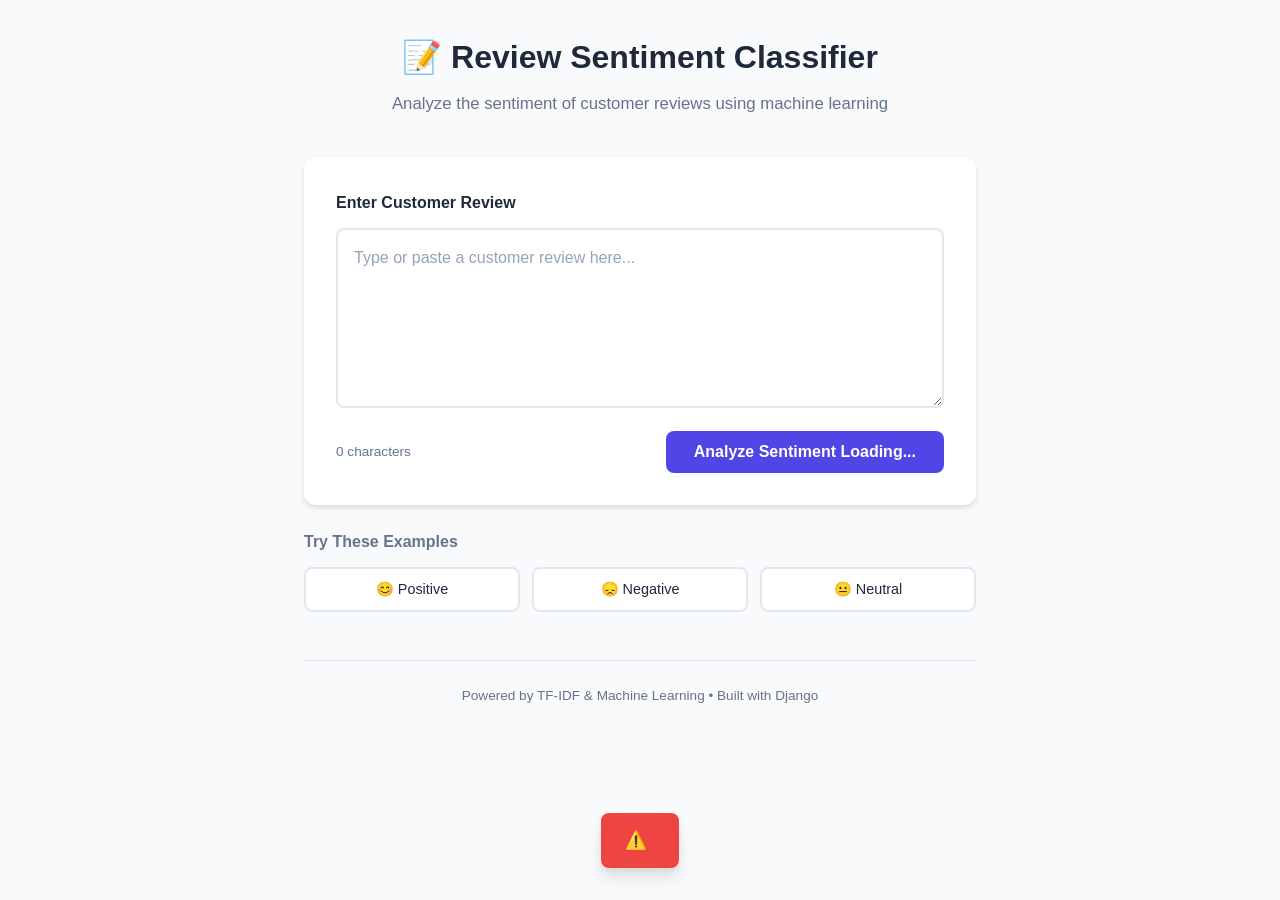
<file: front-end-js/index.html>
<!DOCTYPE html>
<html lang="en">
<head>
    <meta charset="UTF-8">
    <meta name="viewport" content="width=device-width, initial-scale=1.0">
    <title>Review Sentiment Classifier</title>
    <link rel="stylesheet" href="css/style.css">
</head>
<body>
    <div class="container">
        <header>
            <h1>📝 Review Sentiment Classifier</h1>
            <p class="subtitle">Analyze the sentiment of customer reviews using machine learning</p>
        </header>

        <main>
            <section class="form-section">
                <form id="sentiment-form">
                    <label for="review-text">Enter Customer Review</label>
                    <textarea
                        id="review-text"
                        name="review"
                        placeholder="Type or paste a customer review here..."
                        rows="6"
                        required
                    ></textarea>
                    <div class="form-footer">
                        <span id="char-count">0 characters</span>
                        <button type="submit" id="submit-btn">
                            <span class="btn-text">Analyze Sentiment</span>
                            <span class="btn-loader" hidden>Loading...</span>
                        </button>
                    </div>
                </form>
            </section>

            <section id="result-section" class="result-section" hidden>
                <div class="result-card">
                    <div class="result-header">
                        <h2>Analysis Result</h2>
                        <span id="sentiment-badge" class="badge"></span>
                    </div>
                    <div class="result-body">
                        <div class="confidence-meter">
                            <div class="confidence-label">
                                <span>Confidence</span>
                                <span id="confidence-value">0%</span>
                            </div>
                            <div class="confidence-bar">
                                <div id="confidence-fill" class="confidence-fill"></div>
                            </div>
                        </div>
                        <p class="result-description" id="result-description"></p>
                    </div>
                </div>
            </section>

            <section class="examples-section">
                <h3>Try These Examples</h3>
                <div class="example-buttons">
                    <button class="example-btn positive" data-review="This product is absolutely amazing! Best purchase I've ever made. The quality exceeded all my expectations and the customer service was outstanding.">
                        😊 Positive
                    </button>
                    <button class="example-btn negative" data-review="Terrible experience. The product broke after one day and customer support was unhelpful. Complete waste of money. I would not recommend this to anyone.">
                        😞 Negative
                    </button>
                    <button class="example-btn neutral" data-review="The product is okay. It does what it's supposed to do but nothing more. Average quality for the price.">
                        😐 Neutral
                    </button>
                </div>
            </section>
        </main>

        <footer>
            <p>Powered by TF-IDF &amp; Machine Learning • Built with Django</p>
        </footer>
    </div>

    <div id="error-toast" class="toast" hidden>
        <span class="toast-icon">⚠️</span>
        <span id="error-message"></span>
    </div>

    <script src="js/app.js"></script>
</body>
</html>
</file>
<file: front-end-js/css/style.css>
/* ============================================
   Review Sentiment Classifier - Styles
   ============================================ */

:root {
    --color-primary: #4f46e5;
    --color-primary-hover: #4338ca;
    --color-positive: #16a34a;
    --color-positive-bg: #dcfce7;
    --color-negative: #dc2626;
    --color-negative-bg: #fee2e2;
    --color-neutral: #d97706;
    --color-neutral-bg: #fef3c7;
    --color-bg: #f8fafc;
    --color-surface: #ffffff;
    --color-text: #1e293b;
    --color-text-secondary: #64748b;
    --color-border: #e2e8f0;
    --color-error: #ef4444;
    --color-error-bg: #fef2f2;
    --radius: 12px;
    --radius-sm: 8px;
    --shadow: 0 1px 3px rgba(0, 0, 0, 0.1), 0 1px 2px rgba(0, 0, 0, 0.06);
    --shadow-md: 0 4px 6px rgba(0, 0, 0, 0.07), 0 2px 4px rgba(0, 0, 0, 0.06);
    --shadow-lg: 0 10px 15px rgba(0, 0, 0, 0.1), 0 4px 6px rgba(0, 0, 0, 0.05);
    --transition: 200ms ease;
}

* {
    margin: 0;
    padding: 0;
    box-sizing: border-box;
}

body {
    font-family: -apple-system, BlinkMacSystemFont, 'Segoe UI', Roboto, 'Helvetica Neue', Arial, sans-serif;
    background-color: var(--color-bg);
    color: var(--color-text);
    line-height: 1.6;
    min-height: 100vh;
}

/* ============================================
   Container & Layout
   ============================================ */

.container {
    max-width: 720px;
    margin: 0 auto;
    padding: 2rem 1.5rem 3rem;
}

header {
    text-align: center;
    margin-bottom: 2.5rem;
}

header h1 {
    font-size: 2rem;
    font-weight: 700;
    color: var(--color-text);
    margin-bottom: 0.5rem;
}

.subtitle {
    color: var(--color-text-secondary);
    font-size: 1.05rem;
}

footer {
    text-align: center;
    margin-top: 3rem;
    padding-top: 1.5rem;
    border-top: 1px solid var(--color-border);
    color: var(--color-text-secondary);
    font-size: 0.85rem;
}

/* ============================================
   Form Section
   ============================================ */

.form-section {
    background: var(--color-surface);
    border-radius: var(--radius);
    padding: 2rem;
    box-shadow: var(--shadow-md);
    margin-bottom: 1.5rem;
}

.form-section label {
    display: block;
    font-weight: 600;
    margin-bottom: 0.75rem;
    font-size: 1rem;
}

textarea {
    width: 100%;
    padding: 1rem;
    border: 2px solid var(--color-border);
    border-radius: var(--radius-sm);
    font-size: 1rem;
    font-family: inherit;
    line-height: 1.5;
    resize: vertical;
    transition: border-color var(--transition);
    outline: none;
}

textarea:focus {
    border-color: var(--color-primary);
    box-shadow: 0 0 0 3px rgba(79, 70, 229, 0.15);
}

textarea::placeholder {
    color: #94a3b8;
}

.form-footer {
    display: flex;
    justify-content: space-between;
    align-items: center;
    margin-top: 1rem;
}

#char-count {
    font-size: 0.85rem;
    color: var(--color-text-secondary);
}

/* ============================================
   Buttons
   ============================================ */

button {
    cursor: pointer;
    font-family: inherit;
}

#submit-btn {
    background-color: var(--color-primary);
    color: white;
    border: none;
    padding: 0.75rem 1.75rem;
    border-radius: var(--radius-sm);
    font-size: 1rem;
    font-weight: 600;
    transition: background-color var(--transition), transform var(--transition);
}

#submit-btn:hover:not(:disabled) {
    background-color: var(--color-primary-hover);
    transform: translateY(-1px);
}

#submit-btn:active:not(:disabled) {
    transform: translateY(0);
}

#submit-btn:disabled {
    opacity: 0.6;
    cursor: not-allowed;
}

.btn-loader {
    display: inline-block;
}

/* ============================================
   Result Section
   ============================================ */

.result-section {
    margin-bottom: 1.5rem;
    animation: fadeIn 0.3s ease;
}

@keyframes fadeIn {
    from { opacity: 0; transform: translateY(10px); }
    to { opacity: 1; transform: translateY(0); }
}

.result-card {
    background: var(--color-surface);
    border-radius: var(--radius);
    padding: 2rem;
    box-shadow: var(--shadow-md);
}

.result-header {
    display: flex;
    justify-content: space-between;
    align-items: center;
    margin-bottom: 1.5rem;
}

.result-header h2 {
    font-size: 1.25rem;
    font-weight: 600;
}

/* Sentiment Badges */

.badge {
    display: inline-block;
    padding: 0.4rem 1rem;
    border-radius: 999px;
    font-size: 0.9rem;
    font-weight: 600;
    text-transform: capitalize;
}

.badge.positive {
    background-color: var(--color-positive-bg);
    color: var(--color-positive);
}

.badge.negative {
    background-color: var(--color-negative-bg);
    color: var(--color-negative);
}

.badge.neutral {
    background-color: var(--color-neutral-bg);
    color: var(--color-neutral);
}

/* Confidence Meter */

.confidence-meter {
    margin-bottom: 1.25rem;
}

.confidence-label {
    display: flex;
    justify-content: space-between;
    font-size: 0.9rem;
    font-weight: 500;
    margin-bottom: 0.5rem;
    color: var(--color-text-secondary);
}

#confidence-value {
    font-weight: 700;
    color: var(--color-text);
}

.confidence-bar {
    height: 10px;
    background-color: var(--color-border);
    border-radius: 999px;
    overflow: hidden;
}

.confidence-fill {
    height: 100%;
    border-radius: 999px;
    transition: width 0.5s ease, background-color 0.3s ease;
    width: 0%;
}

.confidence-fill.positive {
    background: linear-gradient(90deg, #22c55e, #16a34a);
}

.confidence-fill.negative {
    background: linear-gradient(90deg, #ef4444, #dc2626);
}

.confidence-fill.neutral {
    background: linear-gradient(90deg, #f59e0b, #d97706);
}

.result-description {
    color: var(--color-text-secondary);
    font-size: 0.95rem;
    line-height: 1.6;
}

/* ============================================
   Examples Section
   ============================================ */

.examples-section {
    margin-bottom: 1.5rem;
}

.examples-section h3 {
    font-size: 1rem;
    font-weight: 600;
    margin-bottom: 0.75rem;
    color: var(--color-text-secondary);
}

.example-buttons {
    display: flex;
    gap: 0.75rem;
    flex-wrap: wrap;
}

.example-btn {
    flex: 1;
    min-width: 140px;
    padding: 0.75rem 1rem;
    border: 2px solid var(--color-border);
    border-radius: var(--radius-sm);
    background: var(--color-surface);
    font-size: 0.9rem;
    font-weight: 500;
    color: var(--color-text);
    transition: border-color var(--transition), box-shadow var(--transition), transform var(--transition);
}

.example-btn:hover {
    transform: translateY(-2px);
    box-shadow: var(--shadow);
}

.example-btn.positive:hover {
    border-color: var(--color-positive);
}

.example-btn.negative:hover {
    border-color: var(--color-negative);
}

.example-btn.neutral:hover {
    border-color: var(--color-neutral);
}

/* ============================================
   Error Toast
   ============================================ */

.toast {
    position: fixed;
    bottom: 2rem;
    left: 50%;
    transform: translateX(-50%);
    background: var(--color-error);
    color: white;
    padding: 0.85rem 1.5rem;
    border-radius: var(--radius-sm);
    box-shadow: var(--shadow-lg);
    display: flex;
    align-items: center;
    gap: 0.5rem;
    font-size: 0.95rem;
    font-weight: 500;
    z-index: 1000;
    animation: slideUp 0.3s ease;
}

@keyframes slideUp {
    from { opacity: 0; transform: translateX(-50%) translateY(20px); }
    to { opacity: 1; transform: translateX(-50%) translateY(0); }
}

.toast-icon {
    font-size: 1.1rem;
}

/* ============================================
   Responsive Design
   ============================================ */

@media (max-width: 640px) {
    .container {
        padding: 1.5rem 1rem 2rem;
    }

    header h1 {
        font-size: 1.5rem;
    }

    .form-section, .result-card {
        padding: 1.25rem;
    }

    .form-footer {
        flex-direction: column;
        align-items: stretch;
        gap: 0.75rem;
    }

    #char-count {
        text-align: center;
    }

    #submit-btn {
        width: 100%;
    }

    .example-buttons {
        flex-direction: column;
    }

    .example-btn {
        min-width: auto;
    }
}
</file>
